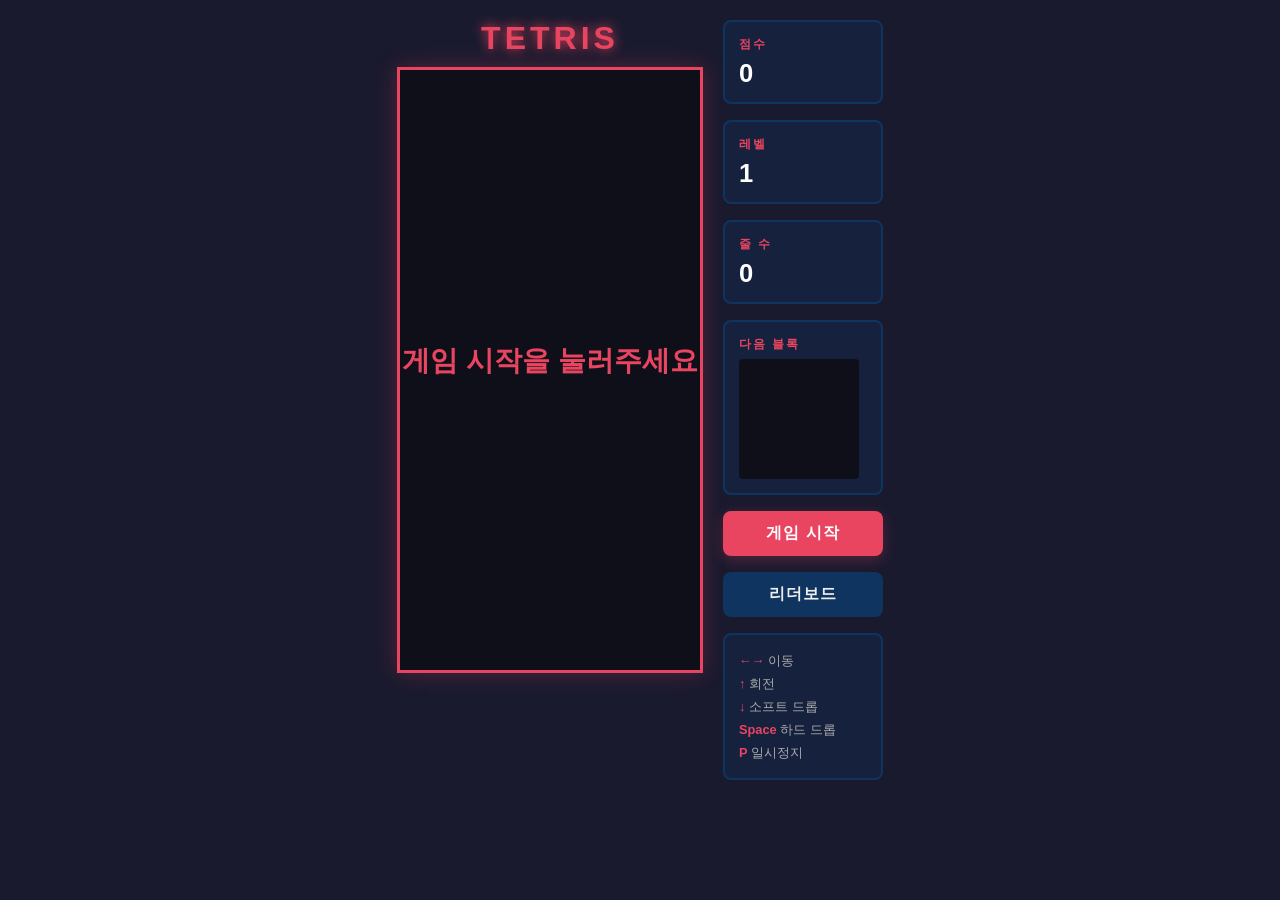
<file: tetris.html>
<!DOCTYPE html>
<html lang="ko">
<head>
<meta charset="UTF-8">
<meta name="viewport" content="width=device-width, initial-scale=1.0">
<title>테트리스</title>
<style>
  * { box-sizing: border-box; margin: 0; padding: 0; }

  body {
    background: #1a1a2e;
    color: #eee;
    font-family: 'Segoe UI', Arial, sans-serif;
    display: flex;
    justify-content: center;
    align-items: flex-start;
    min-height: 100vh;
    padding: 20px;
  }

  .wrapper {
    display: flex;
    gap: 20px;
    align-items: flex-start;
    flex-wrap: wrap;
    justify-content: center;
  }

  /* ── 게임 패널 ── */
  .game-panel {
    display: flex;
    flex-direction: column;
    align-items: center;
    gap: 10px;
  }

  h1 {
    font-size: 2rem;
    letter-spacing: 4px;
    color: #e94560;
    text-shadow: 0 0 12px #e94560;
  }

  #game-canvas {
    border: 3px solid #e94560;
    box-shadow: 0 0 20px #e9456044;
    display: block;
    background: #0f0f1a;
  }

  /* ── 사이드 패널 ── */
  .side-panel {
    display: flex;
    flex-direction: column;
    gap: 16px;
    min-width: 160px;
  }

  .info-box {
    background: #16213e;
    border: 2px solid #0f3460;
    border-radius: 8px;
    padding: 14px;
  }

  .info-box h3 {
    font-size: 0.75rem;
    letter-spacing: 2px;
    color: #e94560;
    margin-bottom: 6px;
    text-transform: uppercase;
  }

  .info-box .val {
    font-size: 1.6rem;
    font-weight: bold;
    color: #fff;
  }

  #next-canvas {
    display: block;
    background: #0f0f1a;
    border-radius: 4px;
  }

  .btn {
    width: 100%;
    padding: 12px;
    font-size: 1rem;
    font-weight: bold;
    letter-spacing: 1px;
    border: none;
    border-radius: 8px;
    cursor: pointer;
    transition: transform 0.1s, box-shadow 0.1s;
  }
  .btn:active { transform: scale(0.97); }

  .btn-primary {
    background: #e94560;
    color: #fff;
    box-shadow: 0 4px 14px #e9456044;
  }
  .btn-primary:hover { background: #c73652; }

  .btn-secondary {
    background: #0f3460;
    color: #eee;
  }
  .btn-secondary:hover { background: #1a4a80; }

  .controls-hint {
    background: #16213e;
    border: 2px solid #0f3460;
    border-radius: 8px;
    padding: 14px;
    font-size: 0.8rem;
    line-height: 1.8;
    color: #aaa;
  }
  .controls-hint b { color: #e94560; }

  /* ── 오버레이 (게임 오버 / 리더보드) ── */
  .overlay {
    position: fixed;
    inset: 0;
    background: rgba(0,0,0,0.8);
    display: flex;
    justify-content: center;
    align-items: center;
    z-index: 10;
    backdrop-filter: blur(4px);
  }
  .overlay.hidden { display: none; }

  .modal {
    background: #16213e;
    border: 2px solid #e94560;
    border-radius: 14px;
    padding: 30px 36px;
    max-width: 420px;
    width: 90%;
    text-align: center;
    box-shadow: 0 0 40px #e9456066;
    animation: pop 0.25s ease;
  }
  @keyframes pop {
    from { transform: scale(0.85); opacity: 0; }
    to   { transform: scale(1);    opacity: 1; }
  }

  .modal h2 {
    font-size: 1.8rem;
    color: #e94560;
    margin-bottom: 6px;
  }

  .modal .final-score {
    font-size: 2.4rem;
    font-weight: bold;
    color: #fff;
    margin: 10px 0;
  }

  .modal label {
    display: block;
    margin: 16px 0 6px;
    font-size: 0.9rem;
    color: #aaa;
    text-align: left;
  }

  .modal input[type="text"] {
    width: 100%;
    padding: 10px 14px;
    font-size: 1rem;
    border-radius: 8px;
    border: 2px solid #0f3460;
    background: #0f0f1a;
    color: #fff;
    outline: none;
    transition: border-color 0.2s;
  }
  .modal input[type="text"]:focus { border-color: #e94560; }

  .modal .btn { margin-top: 12px; }

  /* ── 리더보드 ── */
  .leaderboard-title {
    font-size: 1.6rem;
    color: #e94560;
    margin-bottom: 14px;
    letter-spacing: 2px;
  }

  #lb-table {
    width: 100%;
    border-collapse: collapse;
    font-size: 0.9rem;
  }
  #lb-table th {
    color: #e94560;
    border-bottom: 1px solid #e9456055;
    padding: 6px 10px;
    text-align: left;
  }
  #lb-table td {
    padding: 7px 10px;
    border-bottom: 1px solid #0f346022;
    color: #ddd;
  }
  #lb-table tr:nth-child(even) td { background: #0f0f1a22; }

  .rank-gold   { color: #ffd700; font-weight: bold; }
  .rank-silver { color: #c0c0c0; font-weight: bold; }
  .rank-bronze { color: #cd7f32; font-weight: bold; }

  .lb-row-new td { background: #e9456020 !important; }

  .modal-btn-row {
    display: flex;
    gap: 10px;
    margin-top: 16px;
  }
  .modal-btn-row .btn { flex: 1; }
</style>
</head>
<body>

<div class="wrapper">

  <!-- 왼쪽: 게임 -->
  <div class="game-panel">
    <h1>TETRIS</h1>
    <canvas id="game-canvas" width="300" height="600"></canvas>
  </div>

  <!-- 오른쪽: 정보 -->
  <div class="side-panel">
    <div class="info-box">
      <h3>점수</h3>
      <div class="val" id="score-display">0</div>
    </div>
    <div class="info-box">
      <h3>레벨</h3>
      <div class="val" id="level-display">1</div>
    </div>
    <div class="info-box">
      <h3>줄 수</h3>
      <div class="val" id="lines-display">0</div>
    </div>
    <div class="info-box">
      <h3>다음 블록</h3>
      <canvas id="next-canvas" width="120" height="120"></canvas>
    </div>
    <button class="btn btn-primary" id="start-btn" onclick="startGame()">게임 시작</button>
    <button class="btn btn-secondary" onclick="showLeaderboard()">리더보드</button>
    <div class="controls-hint">
      <b>←→</b> 이동<br>
      <b>↑</b> 회전<br>
      <b>↓</b> 소프트 드롭<br>
      <b>Space</b> 하드 드롭<br>
      <b>P</b> 일시정지
    </div>
  </div>
</div>

<!-- 게임 오버 모달 -->
<div class="overlay hidden" id="gameover-overlay">
  <div class="modal">
    <h2>GAME OVER</h2>
    <p style="color:#aaa; font-size:0.9rem;">최종 점수</p>
    <div class="final-score" id="final-score">0</div>
    <label for="nickname-input">닉네임을 입력하세요</label>
    <input type="text" id="nickname-input" maxlength="12" placeholder="닉네임 (최대 12자)">
    <button class="btn btn-primary" onclick="saveScore()">기록 저장</button>
    <button class="btn btn-secondary" style="margin-top:8px;" onclick="skipSave()">저장 안 함</button>
  </div>
</div>

<!-- 리더보드 모달 -->
<div class="overlay hidden" id="lb-overlay">
  <div class="modal">
    <div class="leaderboard-title">LEADERBOARD</div>
    <table id="lb-table">
      <thead>
        <tr><th>#</th><th>닉네임</th><th>점수</th><th>레벨</th><th>날짜</th></tr>
      </thead>
      <tbody id="lb-body"></tbody>
    </table>
    <div class="modal-btn-row">
      <button class="btn btn-primary" onclick="closeLB()">닫기</button>
      <button class="btn btn-secondary" onclick="clearLeaderboard()">초기화</button>
    </div>
  </div>
</div>

<script>
// ──────────────────────────────────────────────
//  상수 & 설정
// ──────────────────────────────────────────────
const COLS = 10, ROWS = 20, CELL = 30;
const COLORS = [
  null,
  '#00f0f0', // I - 청록
  '#f0f000', // O - 노랑
  '#a000f0', // T - 보라
  '#00f000', // S - 초록
  '#f00000', // Z - 빨강
  '#0000f0', // J - 파랑
  '#f0a000', // L - 주황
];

const PIECES = [
  null,
  [[0,0,0,0],[1,1,1,1],[0,0,0,0],[0,0,0,0]], // I
  [[2,2],[2,2]],                               // O
  [[0,3,0],[3,3,3],[0,0,0]],                   // T
  [[0,4,4],[4,4,0],[0,0,0]],                   // S
  [[5,5,0],[0,5,5],[0,0,0]],                   // Z
  [[6,0,0],[6,6,6],[0,0,0]],                   // J
  [[0,0,7],[7,7,7],[0,0,0]],                   // L
];

const LINE_SCORES = [0, 100, 300, 500, 800];

// ──────────────────────────────────────────────
//  캔버스
// ──────────────────────────────────────────────
const canvas  = document.getElementById('game-canvas');
const ctx     = canvas.getContext('2d');
const nCanvas = document.getElementById('next-canvas');
const nCtx    = nCanvas.getContext('2d');

// ──────────────────────────────────────────────
//  게임 상태
// ──────────────────────────────────────────────
let board, piece, next, score, level, lines, gameRunning, paused, animId, dropTimer, dropInterval;

function initState() {
  board = Array.from({length: ROWS}, () => new Array(COLS).fill(0));
  score = 0; level = 1; lines = 0;
  gameRunning = false; paused = false;
  updateHUD();
}
initState();

// ──────────────────────────────────────────────
//  조각 생성 / 조작
// ──────────────────────────────────────────────
function randomPiece() {
  const id = Math.floor(Math.random() * 7) + 1;
  const matrix = PIECES[id].map(r => [...r]);
  return { id, matrix, x: Math.floor(COLS / 2) - Math.floor(matrix[0].length / 2), y: 0 };
}

function rotate(matrix) {
  const n = matrix.length, m = matrix[0].length;
  const out = Array.from({length: m}, () => new Array(n).fill(0));
  for (let r = 0; r < n; r++)
    for (let c = 0; c < m; c++)
      out[c][n - 1 - r] = matrix[r][c];
  return out;
}

function isValid(p, dx=0, dy=0, mat=null) {
  const m = mat || p.matrix;
  for (let r = 0; r < m.length; r++)
    for (let c = 0; c < m[r].length; c++) {
      if (!m[r][c]) continue;
      const nx = p.x + c + dx, ny = p.y + r + dy;
      if (nx < 0 || nx >= COLS || ny >= ROWS) return false;
      if (ny >= 0 && board[ny][nx]) return false;
    }
  return true;
}

// ──────────────────────────────────────────────
//  게임 로직
// ──────────────────────────────────────────────
function startGame() {
  cancelAnimationFrame(animId);
  clearInterval(dropTimer);
  initState();
  document.getElementById('gameover-overlay').classList.add('hidden');
  document.getElementById('lb-overlay').classList.add('hidden');
  piece = randomPiece();
  next  = randomPiece();
  gameRunning = true;
  paused = false;
  document.getElementById('start-btn').textContent = '다시 시작';
  setDropInterval();
  gameLoop();
}

function setDropInterval() {
  clearInterval(dropTimer);
  dropInterval = Math.max(100, 1000 - (level - 1) * 90);
  dropTimer = setInterval(softDrop, dropInterval);
}

function softDrop() {
  if (!gameRunning || paused) return;
  if (isValid(piece, 0, 1)) {
    piece.y++;
  } else {
    lockPiece();
  }
}

function lockPiece() {
  piece.matrix.forEach((row, r) =>
    row.forEach((val, c) => {
      if (val) board[piece.y + r][piece.x + c] = val;
    })
  );
  clearLines();
  piece = next;
  next  = randomPiece();
  drawNext();
  if (!isValid(piece)) {
    gameOver();
  }
}

function clearLines() {
  let cleared = 0;
  for (let r = ROWS - 1; r >= 0; r--) {
    if (board[r].every(v => v)) {
      board.splice(r, 1);
      board.unshift(new Array(COLS).fill(0));
      cleared++;
      r++;
    }
  }
  if (cleared) {
    lines += cleared;
    score += LINE_SCORES[cleared] * level;
    level = Math.floor(lines / 10) + 1;
    setDropInterval();
    updateHUD();
  }
}

function gameOver() {
  gameRunning = false;
  clearInterval(dropTimer);
  cancelAnimationFrame(animId);
  document.getElementById('final-score').textContent = score.toLocaleString();
  document.getElementById('nickname-input').value = '';
  document.getElementById('gameover-overlay').classList.remove('hidden');
}

// ──────────────────────────────────────────────
//  렌더링
// ──────────────────────────────────────────────
function gameLoop() {
  draw();
  animId = requestAnimationFrame(gameLoop);
}

function draw() {
  ctx.fillStyle = '#0f0f1a';
  ctx.fillRect(0, 0, canvas.width, canvas.height);

  drawGrid();
  drawBoard();
  drawGhost();
  drawPiece(piece, ctx, piece.x * CELL, piece.y * CELL, CELL);
}

function drawGrid() {
  ctx.strokeStyle = '#1a1a2e';
  ctx.lineWidth = 0.5;
  for (let r = 0; r <= ROWS; r++) {
    ctx.beginPath();
    ctx.moveTo(0, r * CELL);
    ctx.lineTo(canvas.width, r * CELL);
    ctx.stroke();
  }
  for (let c = 0; c <= COLS; c++) {
    ctx.beginPath();
    ctx.moveTo(c * CELL, 0);
    ctx.lineTo(c * CELL, canvas.height);
    ctx.stroke();
  }
}

function drawBoard() {
  for (let r = 0; r < ROWS; r++)
    for (let c = 0; c < COLS; c++)
      if (board[r][c])
        drawCell(ctx, c * CELL, r * CELL, CELL, COLORS[board[r][c]]);
}

function drawGhost() {
  let dy = 0;
  while (isValid(piece, 0, dy + 1)) dy++;
  if (dy === 0) return;
  piece.matrix.forEach((row, r) =>
    row.forEach((val, c) => {
      if (!val) return;
      drawCellGhost(ctx, (piece.x + c) * CELL, (piece.y + r + dy) * CELL, CELL, COLORS[val]);
    })
  );
}

function drawPiece(p, context, ox, oy, size) {
  p.matrix.forEach((row, r) =>
    row.forEach((val, c) => {
      if (val) drawCell(context, ox + c * size, oy + r * size, size, COLORS[val]);
    })
  );
}

function drawCell(context, x, y, size, color) {
  context.fillStyle = color;
  context.fillRect(x + 1, y + 1, size - 2, size - 2);
  context.fillStyle = 'rgba(255,255,255,0.25)';
  context.fillRect(x + 1, y + 1, size - 2, 4);
  context.fillStyle = 'rgba(0,0,0,0.25)';
  context.fillRect(x + 1, y + size - 5, size - 2, 4);
}

function drawCellGhost(context, x, y, size, color) {
  context.strokeStyle = color;
  context.globalAlpha = 0.3;
  context.lineWidth = 1.5;
  context.strokeRect(x + 2, y + 2, size - 4, size - 4);
  context.globalAlpha = 1;
}

function drawNext() {
  const size = 28;
  nCtx.fillStyle = '#0f0f1a';
  nCtx.fillRect(0, 0, nCanvas.width, nCanvas.height);
  const m = next.matrix;
  const ox = Math.floor((nCanvas.width  - m[0].length * size) / 2);
  const oy = Math.floor((nCanvas.height - m.length    * size) / 2);
  m.forEach((row, r) =>
    row.forEach((val, c) => {
      if (val) drawCell(nCtx, ox + c * size, oy + r * size, size, COLORS[val]);
    })
  );
}

function updateHUD() {
  document.getElementById('score-display').textContent = score.toLocaleString();
  document.getElementById('level-display').textContent = level;
  document.getElementById('lines-display').textContent = lines;
}

// ──────────────────────────────────────────────
//  키보드 입력
// ──────────────────────────────────────────────
document.addEventListener('keydown', e => {
  if (!gameRunning || paused) {
    if (e.key === 'p' || e.key === 'P') togglePause();
    return;
  }
  switch (e.key) {
    case 'ArrowLeft':
      if (isValid(piece, -1)) piece.x--;
      break;
    case 'ArrowRight':
      if (isValid(piece, 1)) piece.x++;
      break;
    case 'ArrowDown':
      if (isValid(piece, 0, 1)) piece.y++;
      else lockPiece();
      break;
    case 'ArrowUp': {
      const rotated = rotate(piece.matrix);
      if (isValid(piece, 0, 0, rotated)) piece.matrix = rotated;
      else if (isValid(piece, 1, 0, rotated)) { piece.matrix = rotated; piece.x++; }
      else if (isValid(piece, -1, 0, rotated)) { piece.matrix = rotated; piece.x--; }
      break;
    }
    case ' ':
      e.preventDefault();
      while (isValid(piece, 0, 1)) piece.y++;
      lockPiece();
      break;
    case 'p':
    case 'P':
      togglePause();
      break;
  }
});

function togglePause() {
  if (!gameRunning) return;
  paused = !paused;
  if (paused) {
    clearInterval(dropTimer);
    ctx.fillStyle = 'rgba(0,0,0,0.5)';
    ctx.fillRect(0, 0, canvas.width, canvas.height);
    ctx.fillStyle = '#e94560';
    ctx.font = 'bold 36px Arial';
    ctx.textAlign = 'center';
    ctx.fillText('PAUSED', canvas.width / 2, canvas.height / 2);
  } else {
    setDropInterval();
  }
}

// ──────────────────────────────────────────────
//  리더보드 (localStorage)
// ──────────────────────────────────────────────
const LB_KEY = 'tetris_leaderboard';

function getLeaderboard() {
  try { return JSON.parse(localStorage.getItem(LB_KEY)) || []; }
  catch { return []; }
}

function saveScore() {
  const nick = document.getElementById('nickname-input').value.trim();
  if (!nick) {
    document.getElementById('nickname-input').focus();
    document.getElementById('nickname-input').style.borderColor = '#e94560';
    return;
  }
  const board = getLeaderboard();
  const entry = { nickname: nick, score, level, lines, date: new Date().toLocaleDateString('ko-KR') };
  board.push(entry);
  board.sort((a, b) => b.score - a.score);
  localStorage.setItem(LB_KEY, JSON.stringify(board.slice(0, 20)));
  document.getElementById('gameover-overlay').classList.add('hidden');
  showLeaderboard(entry);
}

function skipSave() {
  document.getElementById('gameover-overlay').classList.add('hidden');
}

let _highlightEntry = null;

function showLeaderboard(highlightEntry = null) {
  _highlightEntry = highlightEntry;
  const data = getLeaderboard();
  const tbody = document.getElementById('lb-body');
  tbody.innerHTML = '';

  if (data.length === 0) {
    tbody.innerHTML = '<tr><td colspan="5" style="text-align:center;color:#aaa;padding:20px;">기록이 없습니다.</td></tr>';
  } else {
    data.forEach((e, i) => {
      const tr = document.createElement('tr');
      const rankClass = i === 0 ? 'rank-gold' : i === 1 ? 'rank-silver' : i === 2 ? 'rank-bronze' : '';
      const rankStr   = i === 0 ? '🥇' : i === 1 ? '🥈' : i === 2 ? '🥉' : i + 1;
      const isNew = highlightEntry && e.nickname === highlightEntry.nickname && e.score === highlightEntry.score && e.date === highlightEntry.date;
      if (isNew) tr.classList.add('lb-row-new');
      tr.innerHTML = `
        <td class="${rankClass}">${rankStr}</td>
        <td>${esc(e.nickname)}</td>
        <td>${e.score.toLocaleString()}</td>
        <td>${e.level}</td>
        <td>${e.date}</td>
      `;
      tbody.appendChild(tr);
    });
  }
  document.getElementById('lb-overlay').classList.remove('hidden');
}

function closeLB() {
  document.getElementById('lb-overlay').classList.add('hidden');
}

function clearLeaderboard() {
  if (!confirm('리더보드를 초기화하시겠습니까?')) return;
  localStorage.removeItem(LB_KEY);
  showLeaderboard();
}

function esc(str) {
  return str.replace(/&/g,'&amp;').replace(/</g,'&lt;').replace(/>/g,'&gt;').replace(/"/g,'&quot;');
}

// ──────────────────────────────────────────────
//  오버레이 배경 클릭 닫기
// ──────────────────────────────────────────────
document.getElementById('lb-overlay').addEventListener('click', e => {
  if (e.target === e.currentTarget) closeLB();
});

// ──────────────────────────────────────────────
//  초기 화면 그리기
// ──────────────────────────────────────────────
(function initialDraw() {
  ctx.fillStyle = '#0f0f1a';
  ctx.fillRect(0, 0, canvas.width, canvas.height);
  ctx.fillStyle = '#e94560';
  ctx.font = 'bold 28px Arial';
  ctx.textAlign = 'center';
  ctx.fillText('게임 시작을 눌러주세요', canvas.width / 2, canvas.height / 2);
})();
</script>
</body>
</html>
</file>
